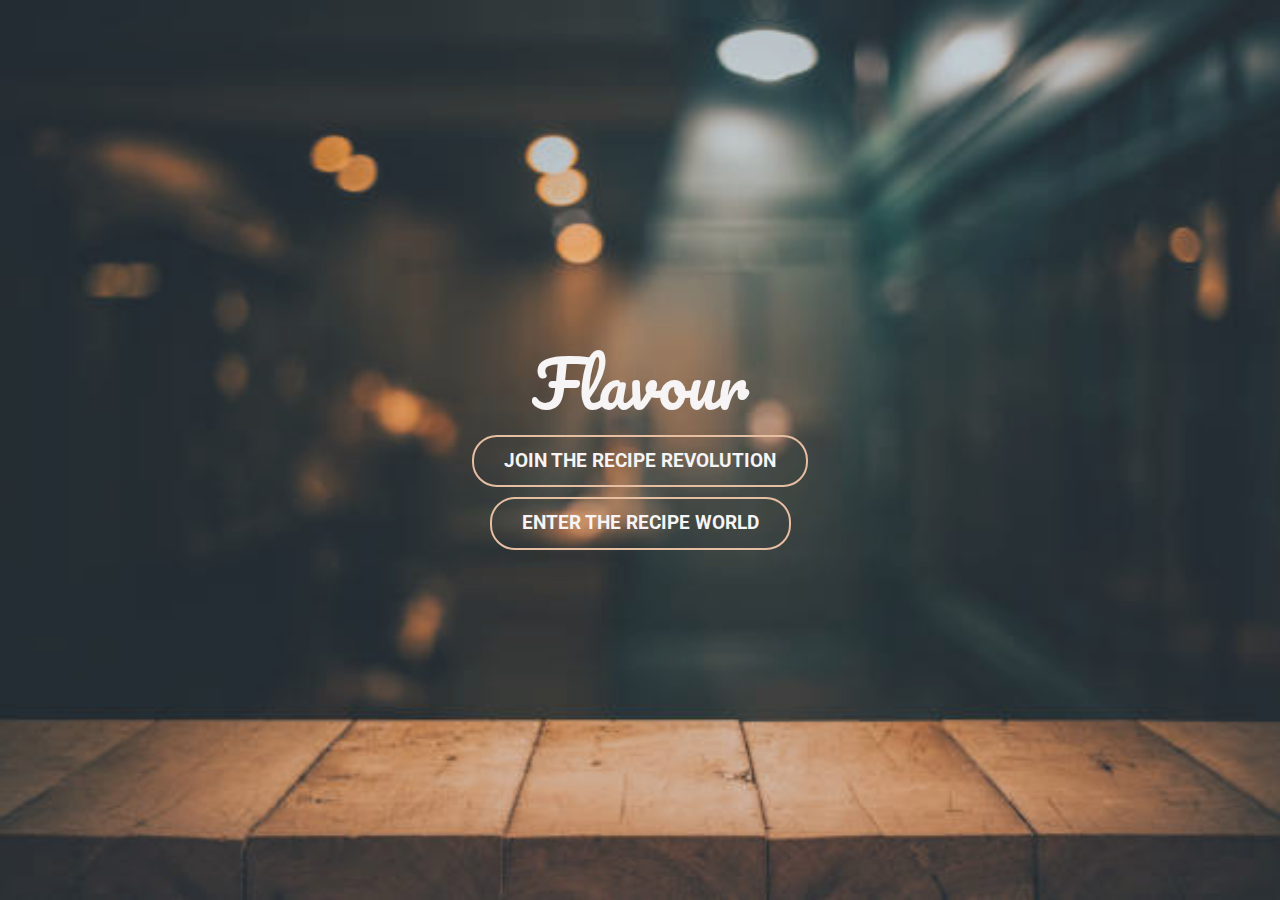
<file: ff/index.html>
<!DOCTYPE html>
<html lang="en">
<head>
    <meta charset="UTF-8">
    <meta name="viewport" content="width=device-width, initial-scale=1.0">
    <title>Recipe Sharing Website</title>
    <link rel="stylesheet" href="https://stackpath.bootstrapcdn.com/bootstrap/4.5.2/css/bootstrap.min.css">
    <link rel="stylesheet" href="index.css"> 
    <script src="index.js" defer></script> 
    <link href="https://fonts.googleapis.com/css2?family=Pacifico&family=Roboto:wght@400;700&display=swap" rel="stylesheet">
</head>
<body>
    <div class="container-fluid h-100 d-flex flex-column justify-content-center align-items-center">
        <div class="overlay"></div> <!-- For darkening the background -->
        <h1 id="website-title" class="website-title"></h1> <!-- Added ID for JavaScript targeting -->

        <!-- <div class="buttons">
            
            <a href="login.html" id="login" class="btn btn-primary btn-lg">Enter the Kitchen</a>
            <button class="btn btn-secondary btn-lg" onclick="alert('Button clicked!'); window.location.href='cacc.html';">Join the Recipe Revolution</button>

            
            <button class="btn btn-secondary btn-lg" onclick="window.location.href='cacc.html';">Join the Recipe Revolution</button>
        </div> -->
        <!-- <button class="btn btn-secondary" ></button>
        <h5><a href="cacc.html">Enter the Recipe Revolution</a></h5> -->
        
<button onclick="document.location='cacc_html.php'" id="caccb">Join the Recipe Revolution</button>
<button onclick="document.location='login.html'" id="caccb">Enter the Recipe World</button>

    </div>

    <script src="https://code.jquery.com/jquery-3.5.1.slim.min.js"></script>
    <script src="https://cdn.jsdelivr.net/npm/@popperjs/core@2.10.2/dist/umd/popper.min.js"></script>
    <script src="https://stackpath.bootstrapcdn.com/bootstrap/4.5.2/js/bootstrap.min.js"></script>
</body>
</html>
</file>
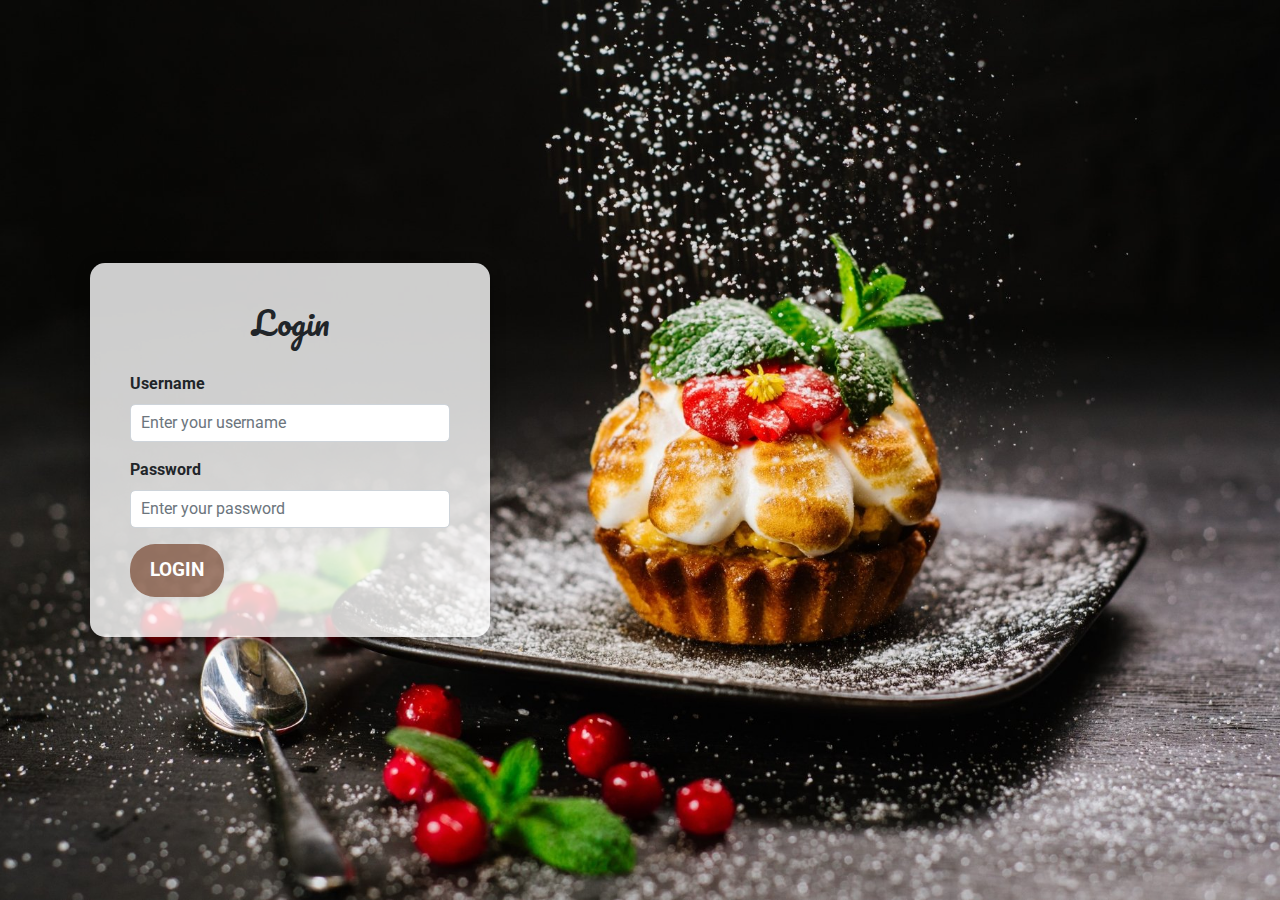
<file: ff/login.html>
<!DOCTYPE html>
<html lang="en">
<head>
    <meta charset="UTF-8">
    <meta name="viewport" content="width=device-width, initial-scale=1.0">
    <title>Login - Flavorful Finds</title>
    <link rel="stylesheet" href="https://stackpath.bootstrapcdn.com/bootstrap/4.5.2/css/bootstrap.min.css">
    <link rel="stylesheet" href="login.css"> <!-- Link to your CSS file -->
    <link href="https://fonts.googleapis.com/css2?family=Pacifico&family=Roboto:wght@400;700&display=swap" rel="stylesheet">
</head>
<body>
    <div class="container">
        <form class="login-form" action="login.php" method="post">
            <h2 class="form-title">Login</h2>
            <div class="form-group">
                <label for="username">Username</label>
                <input type="text" class="form-control" id="username" name="username"placeholder="Enter your username" required>
            </div>
            <div class="form-group">
                <label for="password">Password</label>
                <input type="password" class="form-control" id="password" name="password" placeholder="Enter your password" required>
            </div>
            <button type="submit" class="btn btn-primary btn-lg">Login</button>
        </form>
    </div>

    <script src="https://code.jquery.com/jquery-3.5.1.slim.min.js"></script>
    <script src="https://cdn.jsdelivr.net/npm/@popperjs/core@2.10.2/dist/umd/popper.min.js"></script>
    <script src="https://stackpath.bootstrapcdn.com/bootstrap/4.5.2/js/bootstrap.min.js"></script>
</body>
</html>
</file>
<file: ff/index.css>
body, html {
    height: 100%;
    margin: 0;
    background: url('bg.jpg') no-repeat center center fixed; 
    background-size: cover;
    color: white;
    font-family: 'Roboto', sans-serif;
    overflow: hidden; /* Prevent unwanted scroll bars */
}

.overlay {
    position: absolute;
    top: 0;
    left: 0;
    right: 0;
    bottom: 0;
    background: rgba(199, 190, 190, 0.169); 
    pointer-events: none; /* Allow clicks to pass through the overlay */
    z-index: 1; /* Lower z-index to ensure it doesn't cover clickable elements */
}

.website-title {
    font-family: 'Pacifico', cursive; 
    font-size: 4rem; 
    text-align: center;
    /* text-shadow: 
        0 0 5px rgba(255, 255, 255, 0.9),
        0 0 10px rgb(4, 68, 123), 
        0 0 20px rgb(3, 78, 144); */
    transition: text-shadow 0.3s ease, transform 0.3s ease;
    display: inline-block;
}

.website-title:hover {
    text-shadow: 
        0 0 10px rgba(255, 255, 255, 1),
        0 0 20px rgba(255, 255, 0, 1), 
        0 0 30px rgba(255, 255, 0, 1),
        0 0 40px rgba(255, 255, 0, 1);
    transform: scale(1.05); 
}

.buttons {
    margin-top: 20px;
    text-align: center;
    position: relative; /* Ensure buttons are positioned correctly */
    z-index: 2; /* Above the overlay */
}

.btn {
    margin: 5px; 
    font-size: 1.2rem; 
    padding: 10px 30px; 
    border: 2px solid transparent; 
    border-radius: 25px; 
    background-color: transparent; 
    color: #ffffff; 
    font-weight: bold;
    transition: background-color 0.3s ease, transform 0.3s ease, color 0.3s ease, box-shadow 0.3s ease;
    text-transform: uppercase;
    pointer-events: auto; /* Ensure buttons can receive clicks */
}

.btn-primary {
    border-color: #ecbe9d; /* Border color for primary button */
}

.btn-secondary {
    border-color: #e4ac7d; /* Border color for secondary button */
}

.btn:hover {
    background-color: rgba(0, 255, 0, 0.2); /* Light neon green background on hover */
    color: white; /* Keep text white */
    box-shadow: 0 0 10px #00ff00, /* Neon glow effect */
                0 0 20px #00ff00,
                0 0 30px #00ff00;
    transform: scale(1.1); /* Slightly enlarge on hover */
}

#caccb{
    margin: 5px; 
    font-size: 1.2rem; 
    padding: 10px 30px; 
    border: 2px solid transparent; 
    border-radius: 25px; 
    background-color: transparent; 
    color: #ffffff; 
    font-weight: bold;
    transition: background-color 0.3s ease, transform 0.3s ease, color 0.3s ease, box-shadow 0.3s ease;
    text-transform: uppercase;
    pointer-events: auto; 
    border-color: #ecbe9d;
}
</file>
<file: ff/login.css>
body, html {
    height: 100%;
    margin: 0;
    font-family: 'Roboto', sans-serif;
    background: url('thumb-1920-1072808.jpg') no-repeat center center; /* Background image */
    background-size: cover; /* Cover the entire background */
}

/* Centering the form */
.container {
    display: flex; /* Flexbox for layout */
    justify-content: flex-start; /* Align items to the left */
    align-items: center; /* Center items vertically */
    height: 100%; /* Full height */
    padding: 20px; /* Padding around the form */
}

/* Styling for the login form */
.login-form {
    background-color: rgba(255, 255, 255, 0.8); /* Light semi-transparent background for form */
    padding: 40px; /* Space inside the form */
    border-radius: 15px; /* Rounded corners */
    box-shadow: 0 4px 15px rgba(0, 0, 0, 0.3); /* Soft shadow for depth */
    width: 100%; /* Full width of the form container */
    max-width: 400px; /* Limit max width */
}

/* Form title styling */
.form-title {
    font-size: 2rem; /* Font size for the title */
    text-align: center; /* Center the title */
    margin-bottom: 30px; /* Space below the title */
    font-family: 'Pacifico', cursive; /* Font style for the title */
}

/* Form group styling for inputs */
.form-group label {
    font-weight: bold; /* Bold label text */
}

.form-group input {
    border-radius: 5px; /* Rounded corners for inputs */
    width: 100%; /* Full width of inputs */
    padding: 10px; /* Padding inside inputs */
}

/* Form submit button styling */
.btn-primary {
    background-color: #642a0d94; /* Button background color */
    border: none; /* No border */
    padding: 12px 20px; /* Button padding */
    font-size: 1.2rem; /* Button text size */
    font-weight: bold; /* Button text weight */
    text-transform: uppercase; /* Uppercase text for button */
    border-radius: 25px; /* Rounded button */
    transition: background-color 0.3s ease, transform 0.3s ease; /* Smooth transition */
}

/* Button hover effect */
.btn-primary:hover {
    background-color: #ff4500; /* Darker button color on hover */
    transform: scale(1.05); /* Slight enlarge on hover */
}
</file>
